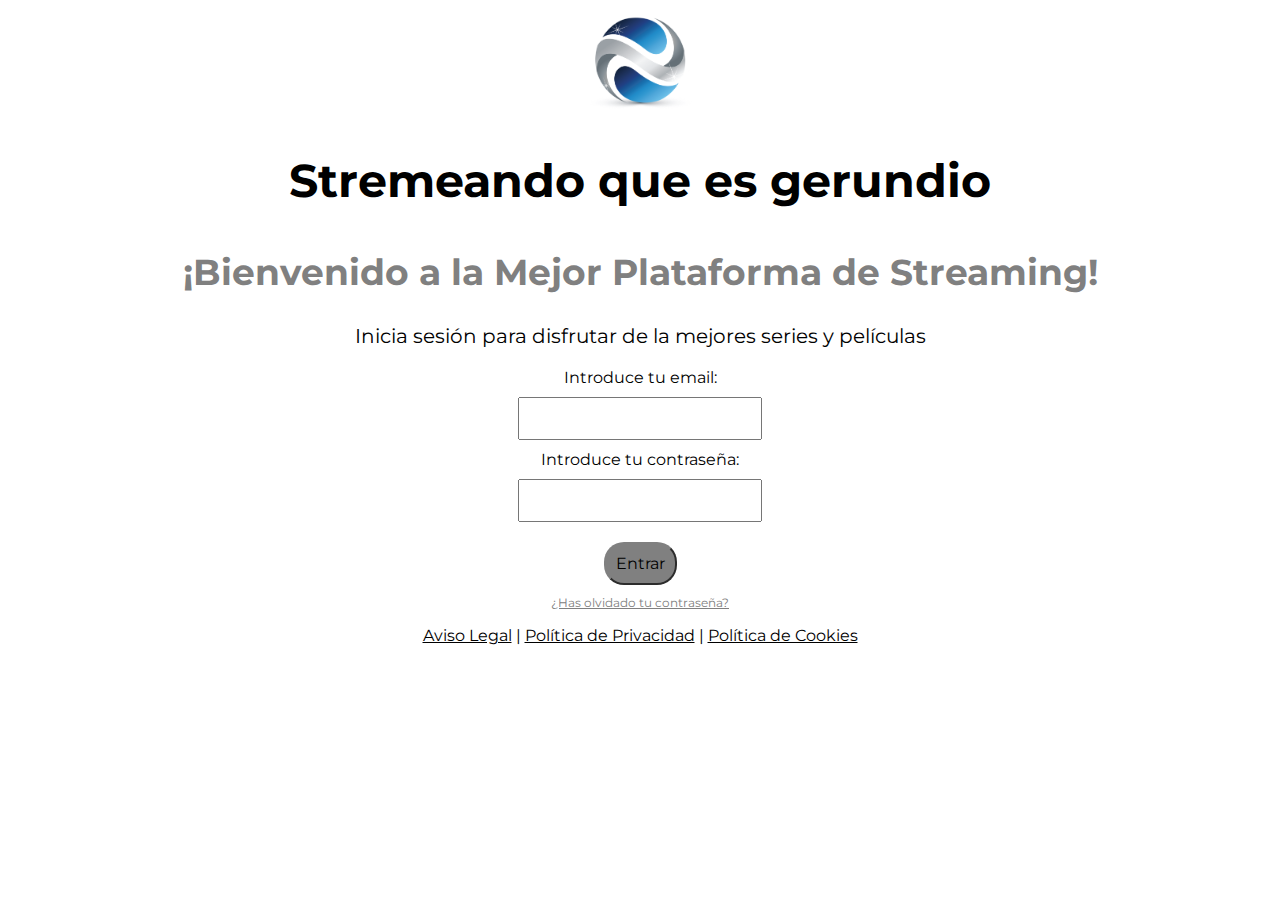
<file: index.html>
<DOCTYPE html!>
<head>
	<meta charset="utf-8">
	<meta name="viewport" content="width=device-width, initial-scale=1, user-scalable=no">
	<meta http-equiv="X-UA-Compatible" content="id-edge">
	<meta name="description" content="Stremeando es la mejor plataforma de video en streaming, entra y disfruta de horas de vídeo">
	<meta name="robots" content="index,follow">
	<link rel="stylesheet" href="css/index.css">
	<title>Página de Login | Stremeando que es gerundio</title>
</head>
<body>
	<header>
		<img src="imagen/logo.png" alt="Logo Stremeando">
		<h1>Stremeando que es gerundio</h1>
		<h2>¡Bienvenido a la Mejor Plataforma de Streaming!</h2>
	</header>
		<main>
			<section>
				<article>
					<p>Inicia sesión para disfrutar de la mejores series y películas</p>
					<form action="" method="get" name="formulario de Login" target="_self" enctype="">
						<label for="nombreUsuario">Introduce tu email:</label><br />
						<input type="email" id="nombreUsuario" name="email"><br/>
						<label for="password">Introduce tu contraseña:</label><br />
						<input type="password" id="password" name="password"><br/>
						<button type="submit"> <a href="./pantallaPrincipal.html" target="_self">Entrar</a></button><br/>
						<a id="olvidado" href=# >¿Has olvidado tu contraseña?</a>
					</form>
				</article>
			</section>
		</main>

		<footer class="dfooter">
			<a href=#>Aviso Legal</a> | <a href=#>Política de Privacidad</a> | <a href=#>Política de Cookies</a>
		</footer>
</body>	
</html>
</file>
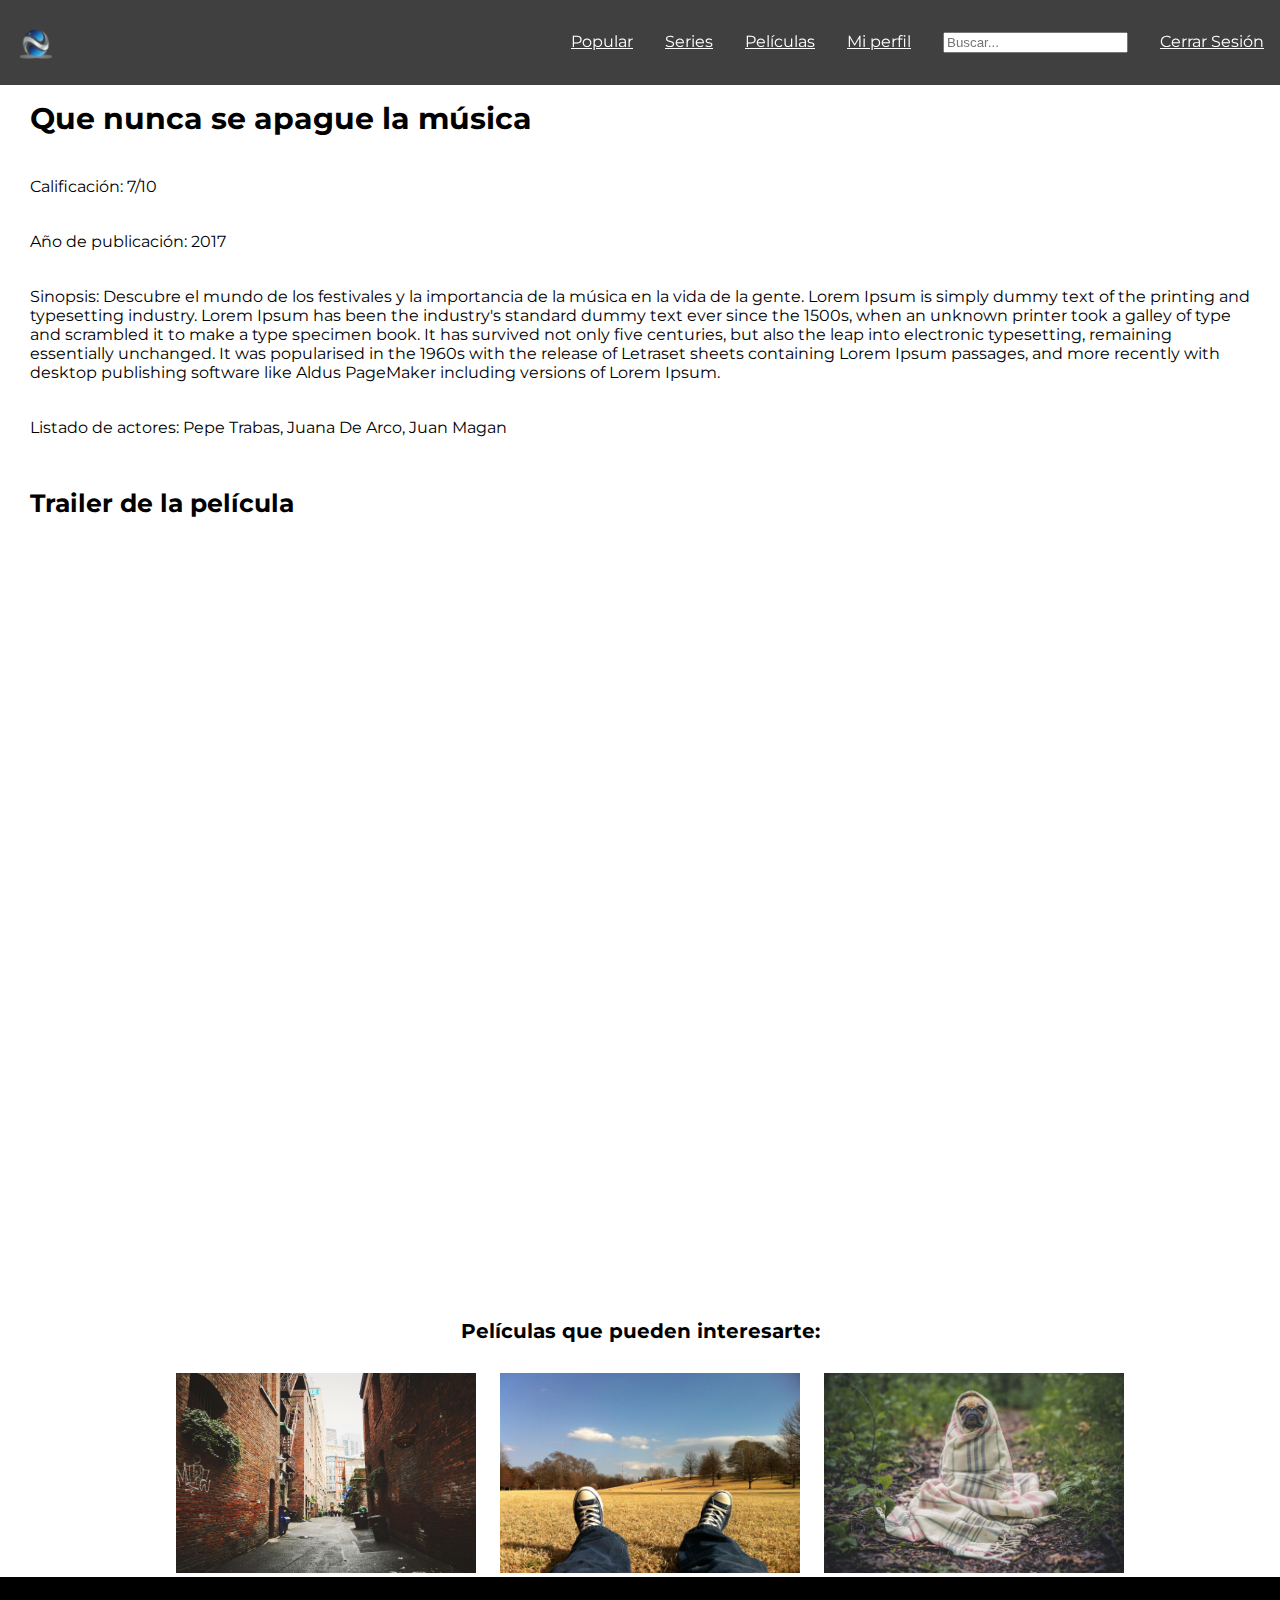
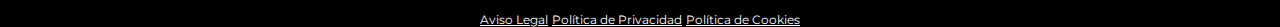
<file: fichaPelicula.html>
<DOCTYPE html!>
<head>
	<meta charset="utf-8">
	<meta name="viewport" content="width=device-width, initial-scale=1, user-scalable=no">
	<meta http-equiv="X-UA-Compatible" content="id-edge">
	<meta name="description" content="Página Principal de Stremeando">
	<meta name="robots" content="index,follow">
	<link rel="stylesheet" href="css/footer.css">
	<link rel="stylesheet" href="css/global.css">
	<link rel="stylesheet" href="css/navbarstyle.css">
	<link rel="stylesheet" href="css/fichapelicula.css">
	<title>Ficha descriptiva | Mi Plataforma de Streaming</title>
</head>
<body>
	<header>
		<nav class="navbar" id="navbar">
			<div class="logo">
			  <div class="logo"><a href="./pantallaPrincipal.html"><img class="logo"src="imagen/logo.png" alt="Logo Stremeando"></a></div>
			</div>
			<div class="iconomenu"></div>
			<div class="iconomenu"></div>
			<div class="iconomenu"></div>
	  
			<input type="checkbox" id="burger-checkbox">
			<label for="burger-checkbox" class="burger-label"></label>
	  
			<ul class="navbar-list">
			  <li class="navbar-item"><a href="#trending">Popular</a></li>
			  <li class="navbar-item"><a href="#shows">Series</a></li>
			  <li class="navbar-item"><a href="#movies">Películas</a></li>
			  <li class="navbar-item"><a href="#">Mi perfil</a></li>
			  <li class="navbar-item"><div class="box">
				<div class="caja">
					 <input type="search" id="search" placeholder="Buscar..." />
				 </div>
			   </div>
			   </li>
			   <li class="navbar-item"><a href="#">Cerrar Sesión</a></li>
			</ul>
		</nav>
	</header>
		<main>
			<section>
				<article>
					<h1 itemprop=name>Que nunca se apague la música</h1>
					<p>Calificación: 7/10</p>
					<p>Año de publicación: 2017 </p> 
					<p>Sinopsis: Descubre el mundo de los festivales y la importancia de la música en la vida de la gente. Lorem Ipsum is simply dummy text of the printing and typesetting industry. Lorem Ipsum has been the industry's standard dummy text ever since the 1500s, when an unknown printer took a galley of type and scrambled it to make a type specimen book. It has survived not only five centuries, but also the leap into electronic typesetting, remaining essentially unchanged. It was popularised in the 1960s with the release of Letraset sheets containing Lorem Ipsum passages, and more recently with desktop publishing software like Aldus PageMaker including versions of Lorem Ipsum.</p>
					<p>Listado de actores: Pepe Trabas, Juana De Arco, Juan Magan</p>
				</article>
			</section>
				<section>
					<article>
						<h2>Trailer de la película</h2>
							<div class="video-container">
								<iframe itemprop=trailer src="https://www.youtube.com/embed/PqpUvziGS8I" frameborder="0" allow="accelerometer; autoplay; encrypted-media; gyroscope; picture-in-picture" allowfullscreen></iframe>
							</div>
					</article>
				</section>
				<section>
				<div class="container">
					<div class="item">
						<section>
							<h3>Películas que pueden interesarte: </h3>
							<article>
								<a href="pantallaPrincipal.html"><img src="imagen/pelicula2.jpg"></a>
								<a href="pantallaPrincipal.html"><img src="imagen/pelicula3.jpg"></a>
								<a href="pantallaPrincipal.html"><img src="imagen/pelicula4.jpg"></a>
							</article>
						</section>
					</div>
				</div>
				</section>
		</main>

		<footer class="mvfooter">
		<a href=#>Aviso Legal</a> | <a href=#>Política de Privacidad</a> | <a href=#>Política de Cookies</a>
		</footer>
</body>
</html>
</file>
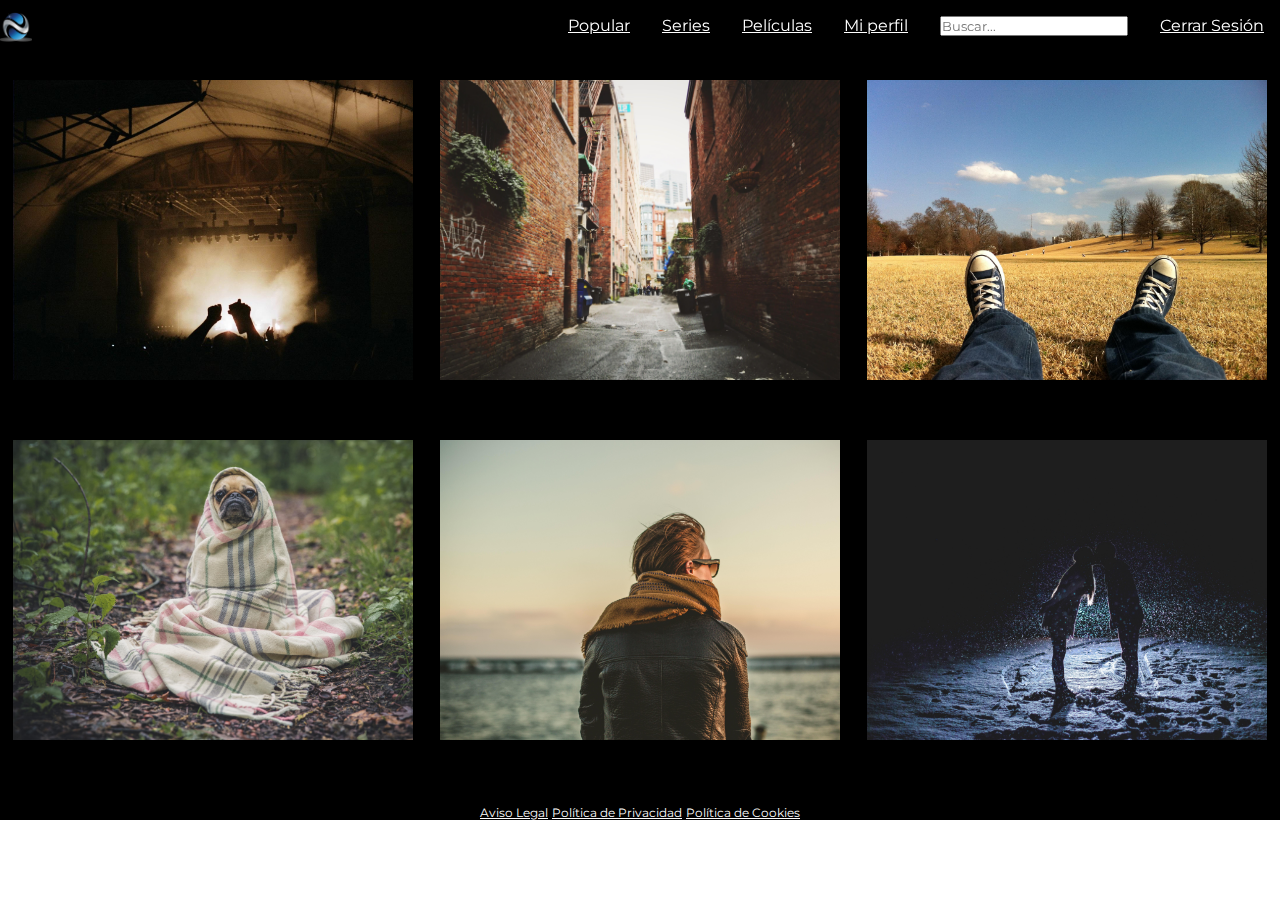
<file: pantallaPrincipal.html>
<DOCTYPE html!>
<head>
	<meta charset="utf-8">
	<meta name="viewport" content="width=device-width, initial-scale=1, user-scalable=no">
	<meta http-equiv="X-UA-Compatible" content="id-edge">
	<meta name="description" content="Página Principal de Stremeando">
	<meta name="robots" content="index,follow">
	<link rel="stylesheet" href="css/global.css">
	<link rel="stylesheet" href="css/navbarstyle.css">
	<link rel="stylesheet" href="css/footer.css">
	<link rel="stylesheet" href="css/pantallaPrincipal.css">
	<title>Página de Inicio | Mi Plataforma de Streaming</title>
</head>
<body>
	<header>
		<nav class="navbar" id="navbar">
			<div class="logo">
			  <div class="logo"><a href="./pantallaPrincipal.html"><img class="logo"src="imagen/logo.png" alt="Logo Stremeando"></a></div>
			</div>
			<div class="iconomenu"></div>
			<div class="iconomenu"></div>
			<div class="iconomenu"></div>
	  
			<input type="checkbox" id="burger-checkbox">
			<label for="burger-checkbox" class="burger-label"></label>

	  
			<ul class="navbar-list">
			  <li class="navbar-item"><a href="#trending">Popular</a></li>
			  <li class="navbar-item"><a href="#shows">Series</a></li>
			  <li class="navbar-item"><a href="#movies">Películas</a></li>
			  <li class="navbar-item"><a href="#">Mi perfil</a></li>
			  <li class="navbar-item"><div class="box">
				<div class="caja">
					 <input type="search" id="search" placeholder="Buscar..." />
				 </div>
			   </div>
			   </li>
			   <li class="navbar-item"><a href="#">Cerrar Sesión</a></li>
			</ul>
		  </nav>
		
	</header>
		<main>
			<div class="container">
				<div class="item">
					<section>
						<article>
						 	<div id="peli1">
								<div id="info">
								   <p id="titulo"><a href="./fichaPelicula.html">Que nunca se apague la música</a></p>
								   <p id="descripcion">Calificación: 7/10<br/> Año de publicación: 2017 <br/> Sinopsis: Descubre el mundo de los festivales y la importancia de la música en la vida de la gente.</p>
								</div>
							</div>
						</article>
					</section>
				</div>
				<div class="item">
					<section>
						<article>
							 <div id="peli2">
								<div id="info">
								    <p id="titulo"><a href="./fichaPelicula.html">Descubriendo los callejones</a></p>
								    <p id="descripcion">Calificación: 8/10<br/> Año de publicación: 2018 <br/> Sinopsis: La película muestra un recorrido por los callejones de la ciudades más famosa del mundo.</p>
								</div>
							</div>
						</article>
					</section>
				</div>
				<div class="item">
					<section>
						<article>
							<div id="peli3">
							   <div id="info">
							     <p id="titulo"><a href="./fichaPelicula.html">Yo y mis Converse siempre juntos</a></p>
							     <p id="descripcion">Calificación: 6/10<br/> Año de publicación: 2019 <br/> Sinopsis: La historia de un hombre que va contrar la teoría de Marie Kondo y se niega a tirar sus Converse.</p>
							   </div>
							</div>
						</article>
					</section>
				</div>
				<div class="item">
					<section>
						<article>
							<div id="peli4">
							   <div id="info">
							     <p id="titulo"><a href="./fichaPelicula.html">El secreto de la juventud</a></p>
							     <p id="descripcion">Calificación: 5/10<br/> Año de publicación: 2019 <br/> Sinopsis: La historia de la eterna juventud contada por un perrillo friolero.</p>
							   </div>
							</div>
						</article>
					</section>
				</div>
				<div class="item">
					<section>
						<article>
							<div id="peli5">
							   <div id="info">
							     <p id="titulo"><a href="./fichaPelicula.html">Mirando a la Derecha</a></p>
							     <p id="descripcion">Calificación: 10/10<br/> Año de publicación: 2017 <br/> Sinopsis: Narra la historia de un hombre que siempre que encontraba con imprevistos que nunca veía venir.</p>
							   </div>
							</div>
						</article>
					</section>
				</div>
				<div class="item">
					<section>
						<article>
							<div id="peli6">
							   <div id="info">
							     <p id="titulo"><a href="./fichaPelicula.html">Amor a primera vista</a></p>
							     <p id="descripcion">Calificación: 9/10<br/> Año de publicación: 2016 <br/> Sinopsis: Historia de amor que no hace falta verla para saber cómo acaba.</p>
							   </div>
							</div>
						</article>
					</section>
				</div>
		</main>
</body>
	<footer class="dfooter">
		<a href=#>Aviso Legal</a> | <a href=#>Política de Privacidad</a> | <a href=#>Política de Cookies</a>
	</footer>
</html>
</file>
<file: css/index.css>
@import url("https://fonts.googleapis.com/css?family=Montserrat&display=swap");

body {
  background-color: white;
}

img {
  display: block;
  margin: auto;
  width: 113px;
  height: 103px;
}

h1 {
  color: black;
  font-size: 46px;
  font-family: "Montserrat", sans-serif;
  text-align: center;
  padding: 10px 10px;
}

h2 {
  color: grey;
  font-size: 36px;
  font-family: "Montserrat", sans-serif;
  text-align: center;
}

p {
  color: black;
  font-size: 20px;
  font-family: "Montserrat", sans-serif;
  text-align: center;
}

form {
  color: black;
  font-size: 16px;
  font-family: "Montserrat", sans-serif;
  text-align: center;
}

label {
  font-size: 16px;
  font-family: "Montserrat", sans-serif;
}

input {
  font-color: black;
  font-size: 16px;
  font-family: "Montserrat", sans-serif;
  padding: 10px 10px;
  margin: 10px 10px;
}

button {
  font-color: black;
  font-size: 16px;
  font-family: "Montserrat", sans-serif;
  border-color: grey;
  background-color: grey;
  border-radius: 20px;
  padding: 10px 10px;
  margin: 10px 10px;
}

button > a {
  text-decoration: none;
}

#olvidado {
  font-color: black;
  font-size: 12px;
  font-family: "Montserrat", sans-serif;
  color: grey;
}

a {
  color: black;
}

footer {
  color: black;
  font-size: 16px;
  font-family: "Montserrat", sans-serif;
  text-align: center;
}
</file>
<file: css/footer.css>
/*Footer desktop*/
.dfooter {
  padding-top: 20px;
  bottom: 0px;
  height: 30px;
  width: 100%;
  font-size: 12px;
  font-family: "Montserrat", sans-serif;
  background-color: black;
  text-align: center;
  display: flex;
  justify-content: center;
  align-items: flex-end;
}
.mvfooter {
  padding-top: 20px;
  bottom: 0px;
  height: 30px;
  width: 100%;
  font-size: 12px;
  font-family: "Montserrat", sans-serif;
  background-color: black;
  text-align: center;
  display: flex;
  justify-content: center;
  align-items: flex-end;
}

/*Footer mobile*/
@media (max-width: 400px) {
  .dfooter {
    padding-top: 20px;
    bottom: 0px;
    height: 30px;
    width: 100%;
    font-size: 12px;
    font-family: "Montserrat", sans-serif;
    background-color: black;
    text-align: center;
  }
  .mvfooter {
    height: 10%;
    margin: 0;
    padding: 0;
    font-size: 0.8rem;
    display: flex;
    justify-content: center;
    align-items: center;
    margin-top: 630px;
    position: relative;
    margin-bottom: 0px;
  }
}

/*Footer ipad*/

@media (max-width: 1024px) {
  .dfooter {
    padding-top: 20px;
    bottom: 0px;
    height: 30px;
    width: 100%;
    font-size: 12px;
    font-family: "Montserrat", sans-serif;
    background-color: black;
    text-align: center;
  }
  .mvfooter {
    height: 10%;
    list-style: none;
    margin: 0;
    padding: 0;
    font-size: 0.8rem;
    display: flex;
    justify-content: center;
    align-items: center;
    margin-bottom: 0px;
  }
}
</file>
<file: css/global.css>
/*Elementos comunes en la página princial y en la ficha de película*/

/*font-family*/
@import url("https://fonts.googleapis.com/css?family=Montserrat&display=swap");

/*Logo desktop*/
.logo {
  text-align: center;
  margin: auto;
  width: 2rem;
  height: 2rem;
}

/*Logo mobile*/

@media only screen and (max-width: 400px) {
  .logo {
    text-align: center;
    margin-top: 10px;
    width: 2rem;
    height: 2rem;
  }
}

/*Body*/
body {
  max-width: 100%;
  margin: auto;
}
</file>
<file: css/navbarstyle.css>
/* Bloque navbar */
.navbar {
  position: fixed;
  width: 100%;
  top: 0;
  background: rgba(0, 0, 0, 0.75);
  height: var(--header-height);
  z-index: 10;
  min-width: 320px;
  font-family: "Montserrat", Arial, sans-serif;
}

/* Icono del menú */
.div.iconomenu {
  position: absolute;
  top: 1.5rem;
  left: 0.5rem;
  width: 2rem;
  height: 2rem;
}
.iconomenu {
  width: 35px;
  height: 5px;
  background-color: white;
  margin: 6px 0;
}
#burger-checkbox {
  display: none;
}

#burger-checkbox {
  z-index: 3;
  position: absolute;
  top: 1.5rem;
  left: 0.5rem;
  width: 2rem;
  height: 2rem;
  opacity: 0;
}

#burger-checkbox:checked ~ .navbar-list {
  display: inherit;
}

.burger-label {
  z-index: 3;
  position: absolute;
  top: 1.5rem;
  left: 0.5rem;
  width: 2rem;
  height: 2rem;
  font-size: 2rem;
}

.burger-label:before {
  content: "";
  position: absolute;
  background: var(--alt-color);
  width: 1em;
  height: 0.15em;
  left: 0.1em;
  top: 0.25em;
  box-shadow: 0 0.25em 0 0 var(--alt-color), 0 0.5em 0 0 var(--alt-color);
}

/* Menú abierto */
.navbar-list {
  list-style-type: none;
  display: none;
  flex-direction: column;
  height: 100vh;
  padding-left: 0;
  background: var(--bg-color);
  width: 80%;
  max-width: 280px;
}

.navbar-item > a {
  display: block;
  padding: 1rem;
  transition: all ease-in 0.15s;
}

.navbar-item:hover > a {
  background: var(--brand-color);
  color: var(--bg-color);
}

.navbar-item > div {
  display: block;
  padding: 1rem;
}

@media (min-width: 576px) {
}
@media (min-width: 768px) {
}
@media (min-width: 992px) {
  .burger-label {
    display: none;
  }
  .iconomenu {
    display: none;
  }

  .navbar {
    display: flex;
  }

  .navbar-list {
    flex: 1 0;
    height: unset;
    width: unset;
    max-width: unset;
    display: flex;
    flex-direction: row;
    justify-content: flex-end;
    background: transparent;
  }
}
@media (min-width: 1200px) {
}
</file>
<file: css/fichapelicula.css>
h1 {
  font-size: 30px;
  font-family: "Montserrat", sans-serif;
  color: black;
  padding: 100px 30px 10px 30px;
}

h2 {
  font-size: 25px;
  font-family: "Montserrat", sans-serif;
  color: black;
  padding: 20px 30px 10px 30px;
}

h3 {
  font-size: 20px;
  font-family: "Montserrat", sans-serif;
  color: black;
  padding: 20px 30px 10px 30px;
}

p {
  font-size: 16px;
  font-family: "Montserrat", sans-serif;
  color: black;
  padding: 10px 30px 10px 30px;
}

a {
  color: white;
}

.video-container {
  position: relative;
  padding-bottom: 56.25%;
  padding-top: 10px;
  height: 0;
  overflow: hidden;
}

.video-container iframe {
  position: absolute;
  top: 0;
  left: 20;
  right: 60;
  width: 90%;
  height: 100%;
}

img {
  padding-left: 20px;
  width: 300px;
  height: 200px;
}

.container {
  display: flex;
  flex-direction: row;
  flex-wrap: wrap;
  justify-content: space-around;
  align-items: stretch;
  align-content: space-between;
}

.item {
  text-align: center;
  flex-grow: 0;
  flex-shrink: 1;
}
</file>
<file: css/pantallaPrincipal.css>
.container {
  padding-top: 50px;
  display: flex;
  flex-direction: row;
  flex-wrap: wrap;
  justify-content: space-around;
  align-items: stretch;
  align-content: space-between;
  background-color: black;
}

.item {
  text-align: center;
  flex-grow: 0;
  flex-shrink: 1;
}

a {
  color: white;
}

* {
  margin: 0;
  padding: 0;
  color: black;
  font-family: "Montserrat", sans-serif;
}

/* Empiezan las películas */

div#peli1 {
  width: 400px;
  height: 300px;
  background-size: cover;
  background-image: url("../imagen/pelicula1.jpg");
  margin: 30px auto;
}

div#info {
  position: absolute;
  overflow: hidden;
  width: 400px;
  height: 300px;
  background-color: rgba(31, 31, 31, 0.9);
  opacity: 0;
  transition: opacity 0.3s;
}

div#peli1:hover div#info {
  opacity: 1;
}

p#titulo {
  position: absolute;
  font-size: 1.5rem;
  margin-left: -75px;
  margin-top: 15px;
  transition: margin-left 0.3s;
  color: white;
  font-weight: bold;
}

div#peli1:hover p#titulo {
  margin-left: 115px;
}

p#descripcion {
  font-size: 1rem;
  text-align: left;
  margin-top: 300px;
  margin-left: 20px;
  margin-right: 20px;
  color: white;
  transition: margin-top 0.4s;
}

div#peli1:hover p#descripcion {
  margin-top: 200px;
}

/*aqui va la peli 2*/

div#peli2 {
  width: 400px;
  height: 300px;
  background-size: cover;
  background-image: url("../imagen/pelicula2.jpg");
  margin: 30px auto;
}

div#info {
  position: absolute;
  overflow: hidden;
  width: 400px;
  height: 300px;
  background-color: rgba(31, 31, 31, 0.9);
  opacity: 0;
  transition: opacity 0.3s;
}

div#peli2:hover div#info {
  opacity: 1;
}

p#titulo {
  position: absolute;
  font-size: 1.5rem;
  margin-left: -75px;
  margin-top: 15px;
  transition: margin-left 0.3s;
}

div#peli2:hover p#titulo {
  margin-left: 115px;
}

p#descripcion {
  font-size: 1rem;
  text-align: left;
  margin-top: 300px;
  margin-left: 20px;
  margin-right: 20px;
  transition: margin-top 0.4s;
}

div#peli2:hover p#descripcion {
  margin-top: 200px;
}

/*aqui va la peli 3*/
div#peli3 {
  width: 400px;
  height: 300px;
  background-size: cover;
  background-image: url("../imagen/pelicula3.jpg");
  margin: 30px auto;
}

div#info {
  position: absolute;
  overflow: hidden;
  width: 400px;
  height: 300px;
  background-color: rgba(31, 31, 31, 0.9);
  opacity: 0;
  transition: opacity 0.3s;
}

div#peli3:hover div#info {
  opacity: 1;
}

p#titulo {
  position: absolute;
  font-size: 1.5rem;
  margin-left: -75px;
  margin-top: 15px;
  transition: margin-left 0.3s;
}

div#peli3:hover p#titulo {
  margin-left: 115px;
}

p#descripcion {
  font-size: 1rem;
  text-align: left;
  margin-top: 300px;
  margin-left: 20px;
  margin-right: 20px;
  transition: margin-top 0.4s;
}

div#peli3:hover p#descripcion {
  margin-top: 200px;
}

/*Peli4*/
div#peli4 {
  width: 400px;
  height: 300px;
  background-size: cover;
  background-image: url("../imagen/pelicula4.jpg");
  margin: 30px auto;
}

div#info {
  position: absolute;
  overflow: hidden;
  width: 400px;
  height: 300px;
  background-color: rgba(31, 31, 31, 0.9);
  opacity: 0;
  transition: opacity 0.3s;
}

div#peli4:hover div#info {
  opacity: 1;
}

p#titulo {
  position: absolute;
  font-size: 1.5rem;
  margin-left: -75px;
  margin-top: 15px;
  transition: margin-left 0.3s;
}

div#peli4:hover p#titulo {
  margin-left: 115px;
}

p#descripcion {
  font-size: 1rem;
  text-align: left;
  margin-top: 300px;
  margin-left: 20px;
  margin-right: 20px;
  transition: margin-top 0.4s;
}

div#peli4:hover p#descripcion {
  margin-top: 200px;
}

/*peli 5*/
div#peli5 {
  width: 400px;
  height: 300px;
  background-size: cover;
  background-image: url("../imagen/pelicula5.jpg");
  margin: 30px auto;
}

div#info {
  position: absolute;
  overflow: hidden;
  width: 400px;
  height: 300px;
  background-color: rgba(31, 31, 31, 0.9);
  opacity: 0;
  transition: opacity 0.3s;
}

div#peli5:hover div#info {
  opacity: 1;
}

p#titulo {
  position: absolute;
  font-size: 1.5rem;
  margin-left: -75px;
  margin-top: 15px;
  transition: margin-left 0.3s;
}

div#peli5:hover p#titulo {
  margin-left: 115px;
}

p#descripcion {
  font-size: 1rem;
  text-align: left;
  margin-top: 300px;
  margin-left: 20px;
  margin-right: 20px;
  transition: margin-top 0.4s;
}

div#peli5:hover p#descripcion {
  margin-top: 200px;
}

/*Peli 6*/

div#peli6 {
  width: 400px;
  height: 300px;
  background-size: cover;
  background-image: url("../imagen/pelicula6.jpg");
  margin: 30px auto;
}

div#info {
  position: absolute;
  overflow: hidden;
  width: 400px;
  height: 300px;
  background-color: rgba(31, 31, 31, 0.9);
  opacity: 0;
  transition: opacity 0.3s;
}

div#peli6:hover div#info {
  opacity: 1;
}

p#titulo {
  position: absolute;
  font-size: 1.5rem;
  margin-left: -75px;
  margin-top: 15px;
  transition: margin-left 0.3s;
}

div#peli6:hover p#titulo {
  margin-left: 115px;
}

p#descripcion {
  font-size: 1rem;
  text-align: left;
  margin-top: 300px;
  margin-left: 20px;
  margin-right: 20px;
  transition: margin-top 0.4s;
}

div#peli6:hover p#descripcion {
  margin-top: 200px;
}
</file>
